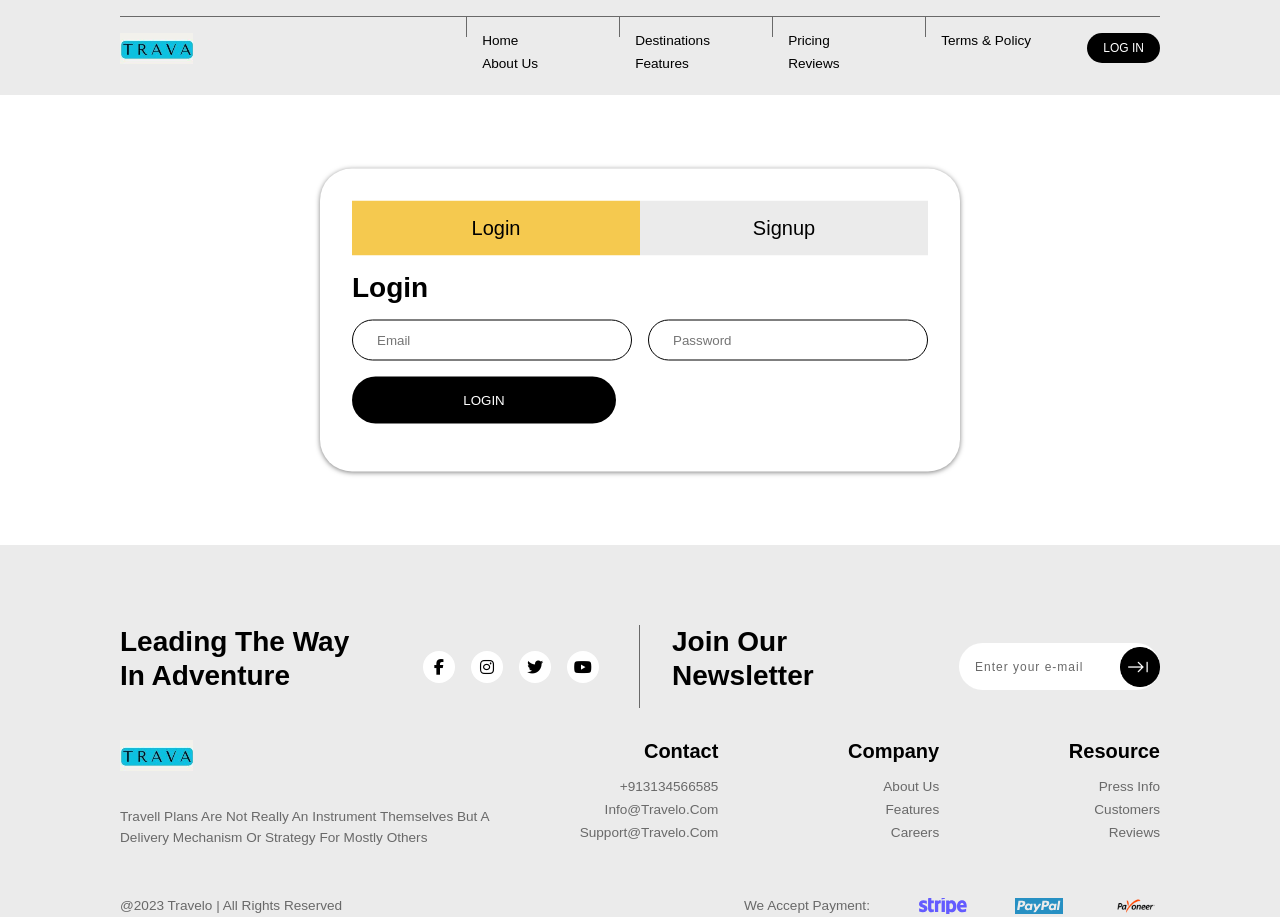
<file: signup.html>
<!DOCTYPE html>
<html>
  <head>
    <meta charset="UTF-8" />
    <meta name="viewport" content="width=device-width, initial-scale=1.0" />
    <link rel="stylesheet" href="./main.css" />
    <link
      rel="stylesheet"
      href="https://cdnjs.cloudflare.com/ajax/libs/font-awesome/6.4.0/css/all.min.css"
      integrity="sha512-iecdLmaskl7CVkqkXNQ/ZH/XLlvWZOJyj7Yy7tcenmpD1ypASozpmT/E0iPtmFIB46ZmdtAc9eNBvH0H/ZpiBw=="
      crossorigin="anonymous"
      referrerpolicy="no-referrer"
    />
    <title>Login/Signup Form</title>
    <style>
      main {
        min-height: 50vh;
        position: relative;
      }
      .login {
        padding: 2rem;
        width: min(40rem, 100%);
        box-shadow: 0 1px 5px 0 rgba(0, 0, 0, 0.5);
        position: absolute;
        top: 50%;
        left: 50%;
        transform: translate(-50%, -50%);
        border-radius: 2rem;
      }
      
      input[type="email"] {
  text-transform: none !important;
  font-variant: normal !important;
}

      .tab {
        overflow: hidden;
        margin-bottom: 1rem;
        display: flex;
        align-items: center;
        justify-content: space-between;
      }

      .tab button {
        width: 50%;
        padding: 1rem 0;
        border: none;
        background-color: var(--background);
        font-size: 1.25rem;
      }

      .tab button.active {
        background-color: #f5c94f;
      }

      .tabcontent {
        display: none;
      }

      #signupForm,
      #loginForm {
        display: none;
      }

      #successMessage,
      #signupSuccessMessage {
        position: fixed;
        bottom: 20px;
        right: 20px;
        padding: 10px 20px;
        background-color: #4caf50;
        color: white;
        border-radius: 5px;
        display: none;
      }
      #loginForm form,
      #signupForm form {
        display: grid;
        grid-template-columns: 1fr 1fr;
        gap: 1rem;
      }
      input {
        padding: 0.75rem 1.5rem;
        border-radius: 50px;
        border: none;
        border: 1px solid black;
      }
      input:focus {
        border-color: #f5c94f;
      }
    </style>
  </head>
  <body>
    <header>
      <nav>
        <div class="container">
          <div class="nav">
            <img src="./images/Travelo Logo.jpg" alt="Travelo Logo" />
            <ul>
              <li>
                <a href="/" class="link">Home</a>
                <a href="./templates/about.html" class="link">About Us</a>
              </li>
              <li>
                <a href="/templates/destinations.html" class="link"
                  >Destinations</a
                >
                <a href="./templates/services.html" class="link">Features</a>
              </li>
              <li>
                <a href="/templates/prices.html" class="link">Pricing</a>
                <a href="/templates/reviews.html" class="link">Reviews</a>
              </li>
              <li>
                <a href="./templates/terms.html" class="link">Terms & Policy</a>
              </li>
            </ul>
            <div class="cta">
              <a href="/" class="primary-btn small">Log In</a>
            </div>
          </div>
        </div>
      </nav>
    </header>
    <main>
      <div class="container login">
        <div class="tab">
          <button
            id="loginTab"
            class="tablinks active"
            onclick="openTab(event, 'loginForm')"
          >
            Login
          </button>
          <button
            id="signupTab"
            class="tablinks"
            onclick="openTab(event, 'signupForm')"
          >
            Signup
          </button>
        </div>
        <div>
          <div id="loginForm" class="tabcontent">
            <h3>Login</h3>
            <form onsubmit="login(event)">
              <input
                type="email"
                id="loginEmail"
                placeholder="Email"
                required
              />
              <input
                type="password"
                id="loginPassword"
                placeholder="Password"
                required
              />
              <button type="submit" class="primary-btn">Login</button>
            </form>
          </div>

          <div id="signupForm" class="tabcontent">
            <h3>Signup</h3>
            <form onsubmit="signup(event)">
              <input type="text" id="signupName" placeholder="Name" required />
              <input
                type="email"
                id="signupEmail"
                placeholder="Email"
                required
              />
              <input
                type="password"
                id="signupPassword"
                placeholder="Password"
                required
              />
              <input
                type="password"
                id="signupConfirmPassword"
                placeholder="Confirm Password"
                required
              />
              <button type="submit" class="primary-btn">Signup</button>
            </form>
          </div>
        </div>
      </div>
      <div id="successMessage">Success! You have logged in.</div>
      <div id="signupSuccessMessage">
        Success! Your account has been created.
      </div>
    </main>

    <footer>
      <div class="container">
        <div>
          <div class="socials">
            <h3>Leading the way in adventure</h3>
            <div>
              <a href="https://www.facebook.com/" target="_blank">
                <i class="fa-brands fa-facebook-f" style="color: #000000"></i>
              </a>

              <a href="https://www.instagram.com/" target="_blank">
                <i class="fa-brands fa-instagram" style="color: #000000"></i>
              </a>
              <a href="https://www.twitter.com/" target="_blank">
                <i class="fa-brands fa-twitter" style="color: #000000"></i>
              </a>
              <a href="https://www.youtube.com/" target="_blank">
                <i class="fa-brands fa-youtube" style="color: #000000"></i>
              </a>
            </div>
          </div>
          <div class="newsletter">
            <h3>Join Our Newsletter</h3>
            <input type="email" placeholder="Enter your e-mail" />
            <img src="./images/icons/cta-btn.png" alt="Submit Icon" />
          </div>
        </div>
        <hr />
        <div>
          <div>
            <img src="./images/Travelo Logo.jpg" alt="Travelo Logo" />
            <p>
              Travell plans are not really an instrument themselves but a
              delivery mechanism or strategy for mostly others
            </p>
          </div>
          <div>
            <h4>Contact</h4>
            <a href="/">+913134566585</a>
            <a href="">info@travelo.com</a>
            <a href="">support@travelo.com</a>
          </div>
          <div>
            <h4>Company</h4>
            <a href="/">About Us</a>
            <a href="">Features</a>
            <a href="">Careers</a>
          </div>
          <div>
            <h4>Resource</h4>
            <a href="/">Press Info</a>
            <a href="">Customers</a>
            <a href="">Reviews</a>
          </div>
        </div>
        <hr />
        <div>
          <p>@2023 travelo | All Rights Reserved</p>
          <div>
            <p>We Accept Payment:</p>
            <img src="./images/icons/logos_stripe.svg" alt="Stripe Logo" />
            <img src="./images/icons/Paypal.svg" alt="Paypal Logo" />
            <img src="./images/icons/Payonner 1.svg" alt="Payoneer Logo" />
          </div>
        </div>
      </div>
    </footer>
    <script src="./main.js"></script>
    <script>
      // Check if the email already exists in local storage
      let loggedIn = JSON.parse(localStorage.getItem("loggedIn"));

      if (!loggedIn) {
        localStorage.setItem("loggedIn", false);
      }
      function isEmailExists(email) {
        const users = JSON.parse(localStorage.getItem("users"));
        if (users) {
          return users.some((user) => user.email === email);
        }
        return false;
      }

      // Save user data to local storage
      function saveUserData(name, email, password) {
        const users = JSON.parse(localStorage.getItem("users")) || [];
        users.push({ name, email, password });
        localStorage.setItem("users", JSON.stringify(users));
      }

      // Login event handler
      function login(event) {
        event.preventDefault();
        const email = document.getElementById("loginEmail").value;
        const password = document.getElementById("loginPassword").value;

        const users = JSON.parse(localStorage.getItem("users"));
        if (users) {
          const user = users.find(
            (user) => user.email === email && user.password === password
          );
          if (user) {
            showLoginSuccessMessage();
            localStorage.setItem("loggedIn", true);
            if (!user.cart) {
              user.cart = [];
            }
            localStorage.setItem("user-login", JSON.stringify(user));
            resetLoginForm();
            window.location.href = "/";
          } else {
            alert("Invalid email or password.");
          }
        } else {
          alert("Invalid email or password.");
        }
      }

      // Signup event handler
      function signup(event) {
        event.preventDefault();
        const name = document.getElementById("signupName").value;
        const email = document.getElementById("signupEmail").value;
        const password = document.getElementById("signupPassword").value;
        const confirmPassword = document.getElementById(
          "signupConfirmPassword"
        ).value;

        if (password.length < 8) {
          alert("Password must be at least 8 characters long.");
          return;
        }

        if (password !== confirmPassword) {
          alert("Passwords do not match.");
          return;
        }

        if (isEmailExists(email)) {
          alert("Email already exists. Please login instead.");
          return;
        }

        saveUserData(name, email, password);
        showSignupSuccessMessage();
        resetSignupForm();
      }

      // Show success message popup for login
      function showLoginSuccessMessage() {
        const successMessage = document.getElementById("successMessage");
        successMessage.style.display = "block";
        setTimeout(() => {
          successMessage.style.display = "none";
        }, 2000);
      }

      // Show success message popup for signup
      function showSignupSuccessMessage() {
        const signupSuccessMessage = document.getElementById(
          "signupSuccessMessage"
        );
        signupSuccessMessage.style.display = "block";
        setTimeout(() => {
          signupSuccessMessage.style.display = "none";
        }, 2000);
      }

      // Reset login form
      function resetLoginForm() {
        document.getElementById("loginEmail").value = "";
        document.getElementById("loginPassword").value = "";
      }

      // Reset signup form
      function resetSignupForm() {
        document.getElementById("signupName").value = "";
        document.getElementById("signupEmail").value = "";
        document.getElementById("signupPassword").value = "";
        document.getElementById("signupConfirmPassword").value = "";
      }

      // Switch between login and signup tabs
      function openTab(event, tabName) {
        const tablinks = document.getElementsByClassName("tablinks");
        for (let i = 0; i < tablinks.length; i++) {
          tablinks[i].classList.remove("active");
        }
        event.currentTarget.classList.add("active");

        const tabcontent = document.getElementsByClassName("tabcontent");
        for (let i = 0; i < tabcontent.length; i++) {
          tabcontent[i].style.display = "none";
        }
        document.getElementById(tabName).style.display = "block";
      }

      // Set the default active tab
      document.getElementById("loginTab").click();
    </script>
  </body>
</html>
</file>
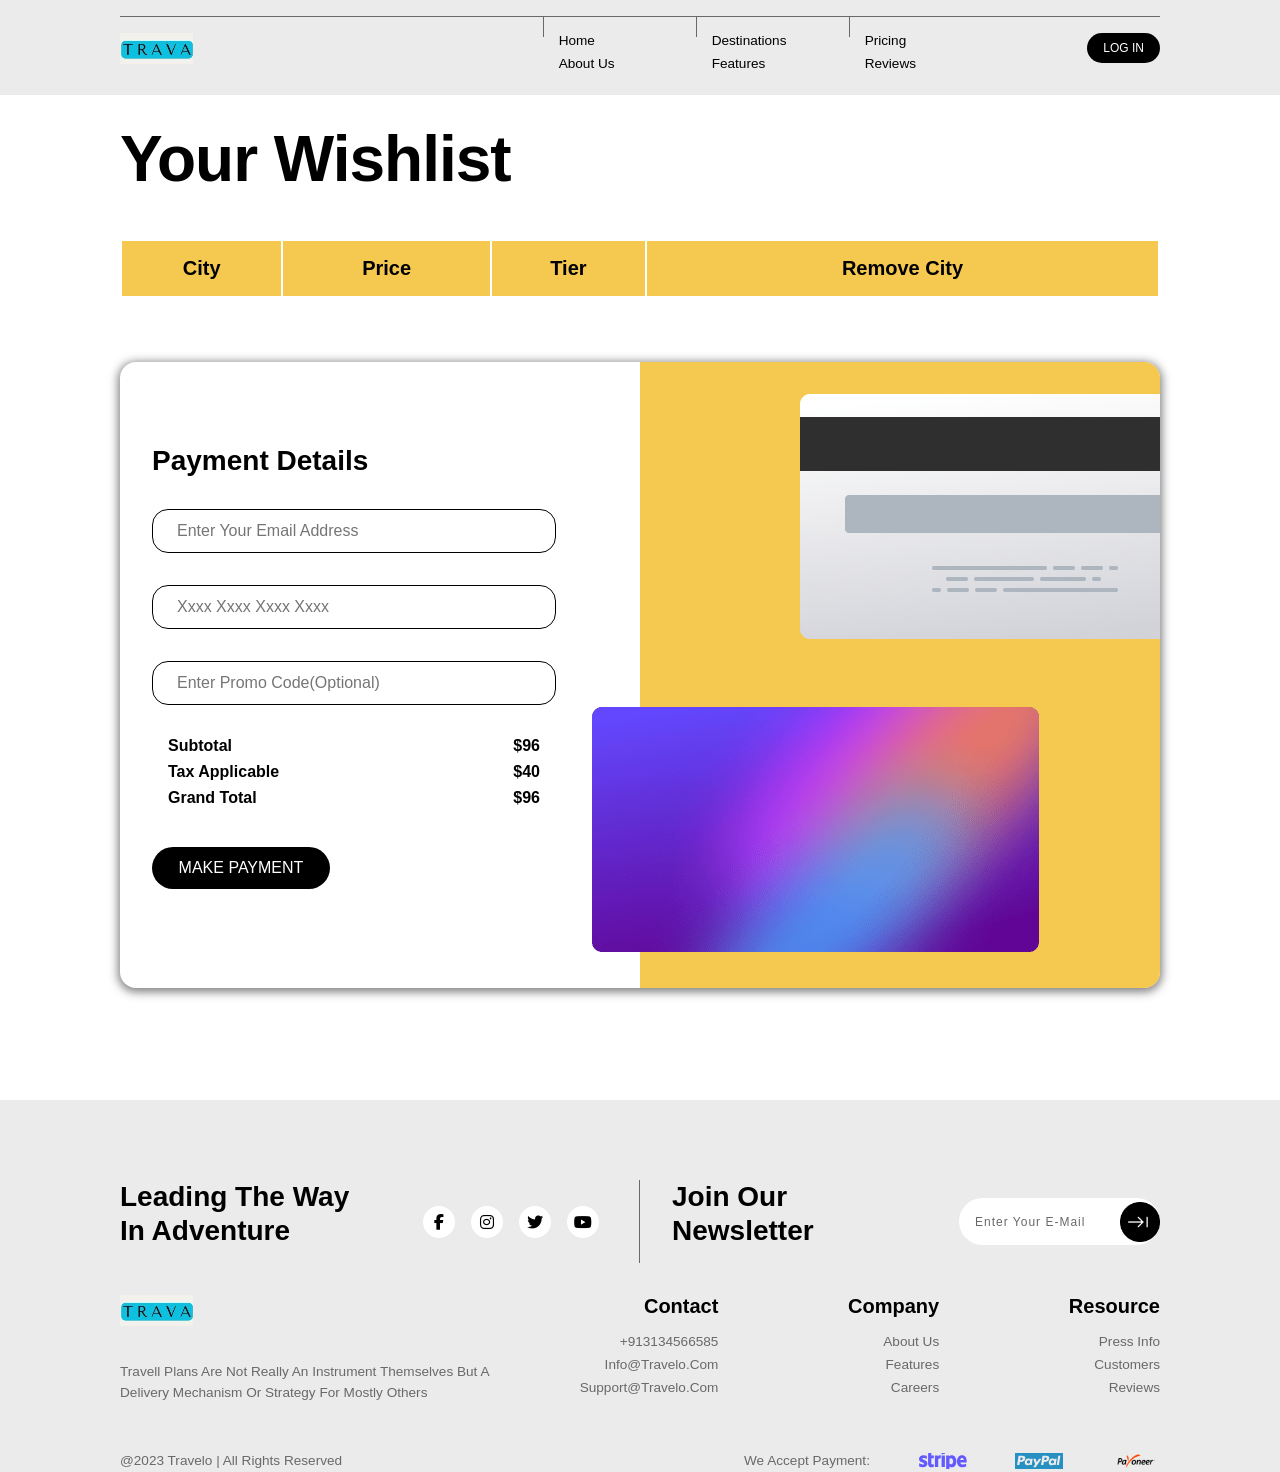
<file: templates/checkout.html>
<!DOCTYPE html>
<html lang="en">
  <head>
    <meta charset="UTF-8" />
    <meta name="viewport" content="width=device-width, initial-scale=1.0" />
    <link rel="stylesheet" href="../main.css" />
    <link
      rel="stylesheet"
      href="https://cdnjs.cloudflare.com/ajax/libs/font-awesome/6.4.0/css/all.min.css"
      integrity="sha512-iecdLmaskl7CVkqkXNQ/ZH/XLlvWZOJyj7Yy7tcenmpD1ypASozpmT/E0iPtmFIB46ZmdtAc9eNBvH0H/ZpiBw=="
      crossorigin="anonymous"
      referrerpolicy="no-referrer"
    />
    <title>Checkout</title>
    <style>
      .checkout-items-container {
        padding: 2rem 0 4rem 0;
      }
      .checkout-items-container table {
        width: min(65rem, 100%);
        margin: auto;
      }
      .checkout-items-container table thead {
        width: 100%;
        text-align: center;
        background-color: #f5c94f;
      }
      .checkout-items-container table thead th {
        padding: 1rem 0;
        font-size: 1.25rem;
      }
      .checkout-items-container table tbody {
        width: 100%;
        text-align: center;
      }
      .checkout-items-container table tbody td {
        padding: 1rem 0;
        background-color: var(--highlight-dark);
        font-size: 1rem;
        transition: all 0.2s ease-out;
      }
      .checkout-items-container table tbody tr:hover td {
        background-color: #e8e8e8;
      }
      .checkout-items-container table tbody td select {
        border: 1px solid #6a96e2;
        padding: 0.5rem;
        color: #6a96e2;
        cursor: pointer;
        /* border-radius: 50px; */
      }
      .checkout-items-container table tbody td select:checked {
        border-color: #6a96e2;
      }
      .checkout-items-container table tbody td select > option {
        padding: 0.5rem 1rem;
      }
      .checkout-items-container table tbody td button {
        border: none;
        background-color: transparent;
        border: 1px solid #e6707c;
        border-radius: 50px;
        padding: 0.5rem 1rem;
        font-size: 0.75rem;
        color: #e6707c;
      }

      .checkout-container {
        width: 100%;
        display: flex;
        align-items: center;
        justify-content: space-between;
        box-shadow: 0 2px 10px 2px rgba(0, 0, 0, 0.5);
        border-radius: 1rem;
        overflow: hidden !important;
        margin-bottom: 4rem;
      }
      .checkout-container > * {
        width: 45%;
      }
      #checkout-form {
        padding: 2rem;
        display: grid;
        grid-template-columns: 1fr 1fr;
        gap: 1rem;
        grid-template-areas:
          "h3 h3"
          "input-email input-email"
          "input-card input-card"
          "input-promo input-promo"
          "payment payment"
          "btn btn";
      }
      #checkout-form h3 {
        grid-area: h3;
      }
      #checkout-form input {
        grid-column: span 2;
        padding: 0.75rem 1.5rem;
        border-radius: 1rem;
        border: none;
        border: 1px solid black;
        font-size: 1rem;
        margin-bottom: 1rem;
      }
      #checkout-form input:last-child {
        border: none;
        grid-column: span 1;
        border-radius: 50px;
        margin-bottom: 1rem;
      }
      #checkout-form > div {
        grid-area: payment;
        margin-bottom: 1rem;
      }
      #checkout-form > div > div {
        display: flex;
        align-items: center;
        justify-content: space-between;
        margin-bottom: 0.5rem;
        padding: 0 1rem;
      }

      .checkout-container > div:nth-child(2) {
        background-color: #f5c94f;
        position: relative;
        width: 50%;
      }
      .checkout-container > div:nth-child(2) > img {
        position: relative;
        padding: 2rem 0;
      }
      .checkout-container > div:nth-child(2) > img:nth-child(1) {
        left: 10rem;
      }
      .checkout-container > div:nth-child(2) > img:nth-child(2) {
        right: 3rem;
        margin: 0;
      }
      @media screen and (max-width: 768px) {
        /* #checkout-container {
          flex-direction: column;
        } */
        .checkout-container > div:nth-child(2) {
          background-color: #f5c94f;
          position: relative;
          width: 30%;
        }
        .checkout-container > div:nth-child(2) > img:nth-child(2) {
          right: 2rem;
          margin: 0;
        }
      }
    </style>
  </head>
  <body>
    <header>
      <nav>
        <div class="container">
          <div class="nav">
            <img src="../images/Travelo Logo.jpg" alt="Travelo Logo" />
            <ul>
              <li>
                <a href="../index.html" class="link">Home</a>
                <a href="./about.html" class="link">About Us</a>
              </li>
              <li>
                <a href="./destinations.html" class="link">Destinations</a>
                <a href="./services.html" class="link">Features</a>
              </li>
              <li>
                <a href="./prices.html" class="link">Pricing</a>
                <a href="./reviews.html" class="link">Reviews</a>
              </li>
            </ul>
            <div class="cta first">
              <a class="primary-btn small">Log In</a>
            </div>
            <i
              class="fa-solid fa-bars"
              style="color: #000000"
              id="nav-icon"
              onclick="toggleSidebar()"
            ></i>
            <div id="sidebar" class="sidebar">
              <ul>
                <li>
                  <a href="../index.html" class="link">Home</a>
                  <a href="./about.html" class="link">About Us</a>
                </li>
                <li>
                  <a href="./destinations.html" class="link">Destinations</a>
                  <a href="./services.html" class="link">Features</a>
                </li>
                <li>
                  <a href="./prices.html" class="link">Pricing</a>
                  <a href="./reviews.html" class="link">Reviews</a>
                </li>
                <li>
                  <a href="./terms.html" class="link"
                    >Terms & Policy</a
                  >
                </li>
              </ul>
              <div class="cta second">
                <a class="primary-btn small">Log In</a>
              </div>
            </div>
          </div>
        </div>
      </nav>
    </header>
    <main class="fade-in">
      <div class="container">
        <div class="checkout-items-container">
          <h2>Your Wishlist</h2>
          <table id="checkout-wishlist">
            <thead>
              <th>City</th>
              <th>Price</th>
              <th>Tier</th>
              <th>Remove City</th>
            </thead>
            <tbody></tbody>
          </table>
        </div>
        <div class="checkout-container">
          <form id="checkout-form" action="payment.html" method="get">
            <h3>Payment Details</h3>
            <input
              type="email"
              id="email"
              placeholder="Enter your Email Address"
            />
            <input
              type="text"
              placeholder="xxxx xxxx xxxx xxxx"
              id="credit-card"
            />
            <input
              type="text"
              id="promo-code"
              placeholder="Enter Promo Code(optional)"
            />
            <div>
              <div>
                <h4>Subtotal</h4>
                <strong id="sub-total">$96</strong>
              </div>
              <div>
                <h4>Tax Applicable</h4>
                <strong>$40</strong>
              </div>
              <div>
                <h4>Grand Total</h4>
                <strong id="grand-total">$96</strong>
              </div>
            </div>
            <input type="submit" value="Make Payment" class="primary-btn" />
          </form>
          <div>
            <img
              src="../images/bg-card-back.png"
              alt="Payment Card Back image"
            />
            <img
              src="../images/bg-card-front.png"
              alt="Payment Card Front IMage"
            />
          </div>
        </div>
      </div>
    </main>
    <div class="wishlist" id="wishlist" style="display: none">
      <i class="fa-solid fa-cart-shopping"></i>
    </div>
    <div id="wishlist-container" class="wishlist-container">
      <div class="wishlist-content" id="wishlist-content"></div>
      <div>
        <p style="margin-bottom: 1rem">
          Total Estimated Price : <strong id="total-amount">0</strong>
        </p>
        <button id="buy" class="primary-btn">Checkout Now</button>
      </div>
    </div>
    <footer>
      <div class="container">
        <div>
          <div class="socials">
            <h3>Leading the way in adventure</h3>
            <div>
              <a href="https://www.facebook.com/" target="_blank">
                <i class="fa-brands fa-facebook-f" style="color: #000000"></i>
              </a>

              <a href="https://www.instagram.com/" target="_blank">
                <i class="fa-brands fa-instagram" style="color: #000000"></i>
              </a>
              <a href="https://www.twitter.com/" target="_blank">
                <i class="fa-brands fa-twitter" style="color: #000000"></i>
              </a>
              <a href="https://www.youtube.com/" target="_blank">
                <i class="fa-brands fa-youtube" style="color: #000000"></i>
              </a>
            </div>
          </div>
          <div class="newsletter">
            <h3>Join Our Newsletter</h3>
            <input type="email" placeholder="Enter your e-mail" />
            <img
              src="../images/icons/cta-btn.png"
              alt="Submit Icon"
              onclick="showPopup()"
            />
            <div id="popup" class="popup"></div>
          </div>
        </div>
        <hr />
        <div>
          <div>
            <img src="../images/Travelo Logo.jpg" alt="Travelo Logo" />
            <p>
              Travell plans are not really an instrument themselves but a
              delivery mechanism or strategy for mostly others
            </p>
          </div>
          <div>
            <h4>Contact</h4>
            <a href="/">+913134566585</a>
            <a href="">info@travelo.com</a>
            <a href="">support@travelo.com</a>
          </div>
          <div>
            <h4>Company</h4>
            <a href="/">About Us</a>
            <a href="">Features</a>
            <a href="">Careers</a>
          </div>
          <div>
            <h4>Resource</h4>
            <a href="/">Press Info</a>
            <a href="">Customers</a>
            <a href="">Reviews</a>
          </div>
        </div>
        <hr />
        <div>
          <p>@2023 travelo | All Rights Reserved</p>
          <div>
            <p>We Accept Payment:</p>
            <img src="../images/icons/logos_stripe.svg" alt="Stripe Logo" />
            <img src="../images/icons/Paypal.svg" alt="Paypal Logo" />
            <img src="../images/icons/Payonner 1.svg" alt="Payoneer Logo" />
          </div>
        </div>
      </div>
    </footer>
  </body>
  <script src="../main.js"></script>
  <script>
    let subTotal = document.getElementById("sub-total");
    let grandTotal = document.getElementById("grand-total");
    // let userLogin = JSON.parse(localStorage.getItem("user-login"));
    let checkoutCart = userLogin.cart;
    let checkoutCartContainer = document.getElementById("checkout-wishlist");
    let tbody = document.querySelector("tbody");
    // console.log(checkoutCart);
    displayCheckoutCart();
    displaySubTotal();
    function displayCheckoutCart() {
      tbody.innerText = "";
      checkoutCart.map((item, i) => {
        // console.log(item);
        let tr = document.createElement("tr");

        let city = document.createElement("td");
        city.innerText = item.name;

        let updatedPrice = item.updatedPrice;
        let price = document.createElement("td");
        let plan;
        if (updatedPrice) {
          if (updatedPrice / 3 == item.price) {
            plan = "Elite";
          } else if (updatedPrice / 2 == item.price) {
            plan = "Premium";
          } else if (updatedPrice == item.price) {
            plan = "Basic";
          }
          price.innerText = `$${updatedPrice}`;
        } else {
          plan = "Basic";
          price.innerText = `$${item.price}`;
        }
        console.log(price);

        let tierTD = document.createElement("td");
        let tier = document.createElement("select");
        let options = ["Basic", "Premium", "Elite"];
        for (let i = 0; i < options.length; i++) {
          let optionElement = document.createElement("option");
          optionElement.text = options[i];
          optionElement.value = options[i];
          tier.appendChild(optionElement);
        }
        for (let value of options) {
          if (plan == value) {
            tier.value = value;
          }
        }
        tier.addEventListener("change", () => {
          let v = tier.value;
          let updatedPrice;
          if (v == "Basic") {
            updatedPrice = item.price;
          } else if (v == "Elite") {
            updatedPrice = 3 * item.price;
          } else if (v == "Premium") {
            updatedPrice = 2 * item.price;
          }
          checkoutCart[i].updatedPrice = updatedPrice;
          price.innerText = `$${updatedPrice}`;
          userLogin.cart = checkoutCart;
          localStorage.setItem("user-login", JSON.stringify(userLogin));
          updateUsers();

          // localStorage.setItem("checkout", JSON.stringify(checkoutCart));
          displaySubTotal();
        });
        tierTD.append(tier);

        // let days = document.createElement("td");
        // let daysInp = document.createElement("input");
        // daysInp.setAttribute("type", "number");
        // if (!item.days) {
        //   daysInp.value = 1;
        // } else {
        //   daysInp.value = item.days;
        // }
        // daysInp.addEventListener("change", () => {
        //   let newValue = daysInp.value;
        //   item.days = newValue;
        // });
        // days.appendChild(daysInp);

        let td = document.createElement("td");
        let remove = document.createElement("button");
        remove.innerText = "Remove";
        remove.addEventListener("click", () => {
          checkoutCart.splice(i, 1);
          userLogin.cart = checkoutCart;
          localStorage.setItem("user-login", JSON.stringify(userLogin));
          updateUsers();
          displayCheckoutCart();
          displaySubTotal();
        });
        td.append(remove);

        tr.append(city, price, tierTD, td);
        tbody.append(tr);
      });
    }

    function displaySubTotal() {
      let sum = 0;
      subTotal.innerText = "";
      grandTotal.innerText = "";
      checkoutCart.forEach((item) => {
        if (item.updatedPrice) {
          sum += item.updatedPrice;
        } else {
          sum += item.price;
        }
      });
      if (sum == 0) {
        subTotal.innerText = `$${0}`;
        grandTotal.innerText = `$${0}`;
      } else {
        subTotal.innerText = `$${sum}`;
        grandTotal.innerText = `$${sum + 40}`;
      }
    }
  </script>
</html>
</file>
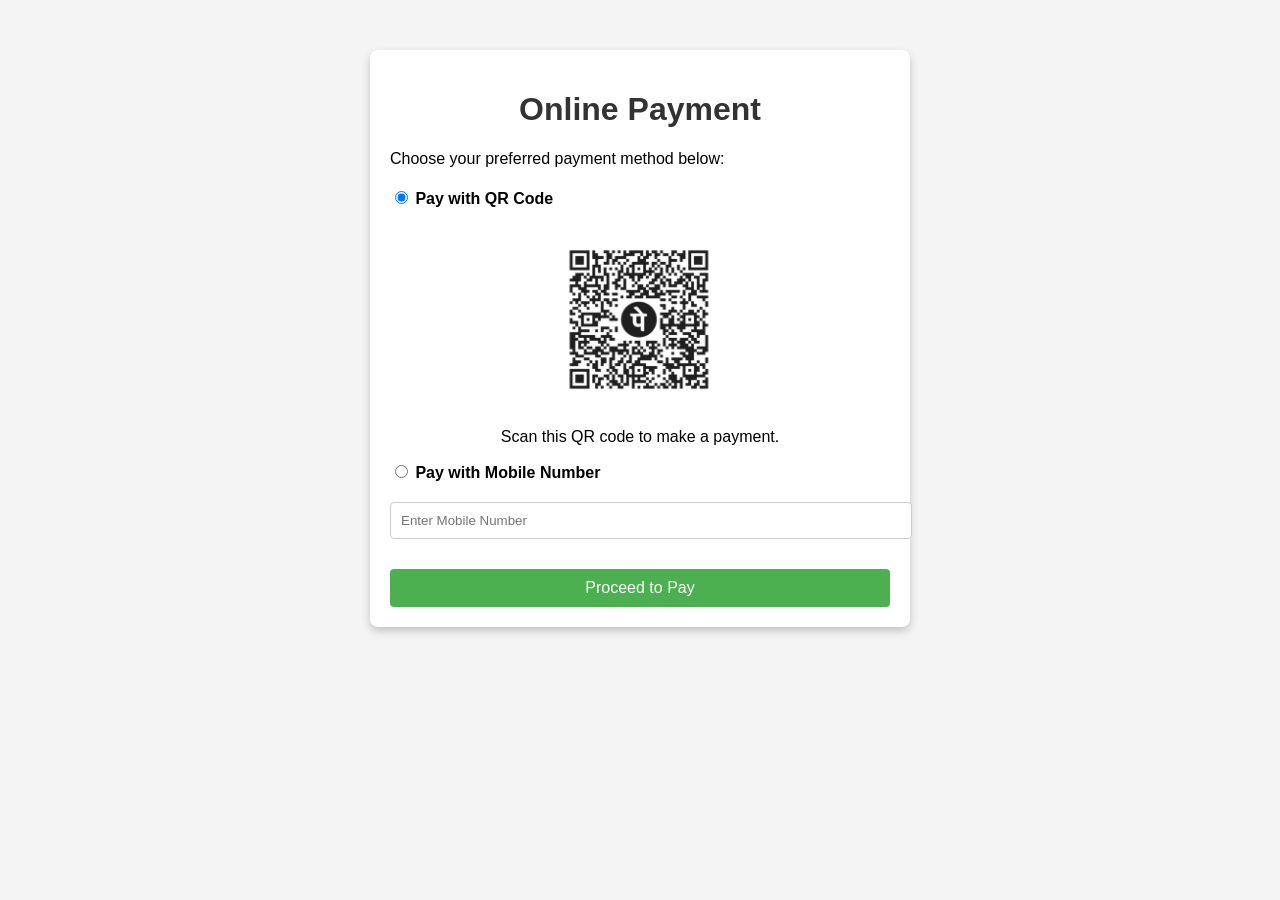
<file: templates/payment.html>
<!DOCTYPE html>
<html lang="en">
<head>
  <meta charset="UTF-8">
  <meta name="viewport" content="width=device-width, initial-scale=1.0">
  <title>Online Payment</title>
  <link rel="stylesheet" href="../styles/home/payment.css">
  <script>
    function processPayment() {
      const paymentOption = document.querySelector('input[name="payment-method"]:checked').value;

      if (paymentOption === "qr") {
        alert("Please scan the QR code and complete the payment");
        
        setTimeout(() => {
          const paymentConfirmed = confirm("Payment was detected via QR. Press OK");
          if (paymentConfirmed) {
            alert("Payment completed successfully, redirecting to thank you page...");
            window.location.href = "thankyou.html";
          } else {
            alert("Please complete the payment before proceeding.");
          }
        }, 17000); 
      } else if (paymentOption === "mobile") {
        const mobileNumber = document.getElementById("mobile-number").value.trim();
        if (!mobileNumber) {
          alert("Please enter your mobile number.");
          return;
        }
        const mobilePaymentConfirmed = confirm(`Payment initiated using mobile number: ${mobileNumber}. Have you completed the payment?`);
        if (!mobilePaymentConfirmed) {
          alert("Please complete the mobile number payment before proceeding.");
          return;
        }
        alert("Payment completed successfully!");
        window.location.href = "thankyou.html";
      }
    }
  </script>
</head>
<body>
  <div class="container">
    <h1>Online Payment</h1>
    <p>Choose your preferred payment method below:</p>
    <div class="payment-options">
      <label>
        <input type="radio" name="payment-method" value="qr" checked>
        Pay with QR Code
      </label>
      <div class="qr-container">
        <img src="../images/QR.jpg" alt="QR Code" class="qr-code">
        <p>Scan this QR code to make a payment.</p>
      </div>
      <label>
        <input type="radio" name="payment-method" value="mobile">
        Pay with Mobile Number
      </label>
      <div class="mobile-payment">
        <input type="tel" id="mobile-number" placeholder="Enter Mobile Number">
      </div>
    </div>
    <button onclick="processPayment()">Proceed to Pay</button>
  </div>
</body>
</html>
</file>
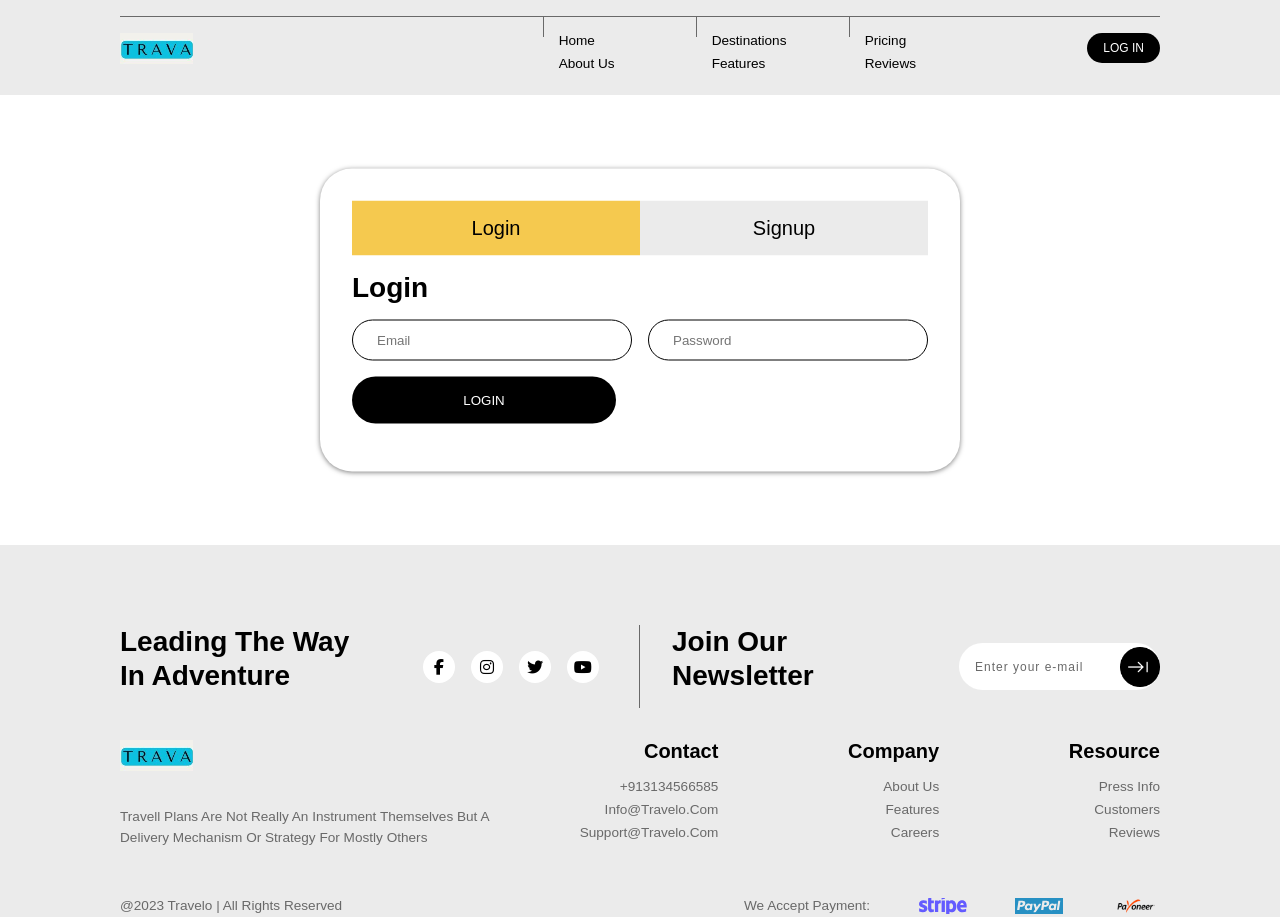
<file: templates/signup.html>
<!DOCTYPE html>
<html>
  <head>
    <meta charset="UTF-8" />
    <meta name="viewport" content="width=device-width, initial-scale=1.0" />
    <link rel="stylesheet" href="../main.css" />
    <link
      rel="stylesheet"
      href="https://cdnjs.cloudflare.com/ajax/libs/font-awesome/6.4.0/css/all.min.css"
      integrity="sha512-iecdLmaskl7CVkqkXNQ/ZH/XLlvWZOJyj7Yy7tcenmpD1ypASozpmT/E0iPtmFIB46ZmdtAc9eNBvH0H/ZpiBw=="
      crossorigin="anonymous"
      referrerpolicy="no-referrer"
    />
    <title>Login/Signup Form</title>
    <style>
      main {
        min-height: 50vh;
        position: relative;
      }

            input[type="email"] {
  text-transform: none !important;
  font-variant: normal !important;
}
      .login {
        padding: 2rem;
        width: min(40rem, 100%);
        box-shadow: 0 1px 5px 0 rgba(0, 0, 0, 0.5);
        position: absolute;
        top: 50%;
        left: 50%;
        transform: translate(-50%, -50%);
        border-radius: 2rem;
      }

      .tab {
        overflow: hidden;
        margin-bottom: 1rem;
        display: flex;
        align-items: center;
        justify-content: space-between;
      }

      .tab button {
        width: 50%;
        padding: 1rem 0;
        border: none;
        background-color: var(--background);
        font-size: 1.25rem;
      }

      .tab button.active {
        background-color: #f5c94f;
      }

      .tabcontent {
        display: none;
      }

      #signupForm,
      #loginForm {
        display: none;
      }

      #successMessage,
      #signupSuccessMessage {
        position: fixed;
        bottom: 20px;
        right: 20px;
        padding: 10px 20px;
        background-color: #4caf50;
        color: white;
        border-radius: 5px;
        display: none;
      }
      #loginForm form,
      #signupForm form {
        display: grid;
        grid-template-columns: 1fr 1fr;
        gap: 1rem;
      }
      input {
        padding: 0.75rem 1.5rem;
        border-radius: 50px;
        border: none;
        border: 1px solid black;
      }
      input:focus {
        border-color: #f5c94f;
      }
    </style>
  </head>
  <body>
    <header>
      <nav>
        <div class="container">
          <div class="nav">
            <img src="../images/Travelo Logo.jpg" alt="Travelo Logo" />
            <ul>
              <li>
                <a href="../index.html" class="link">Home</a>
                <a href="./about.html" class="link">About Us</a>
              </li>
              <li>
                <a href="./destinations.html" class="link">Destinations</a>
                <a href="./services.html" class="link">Features</a>
              </li>
              <li>
                <a href="./prices.html" class="link">Pricing</a>
                <a href="./reviews.html" class="link">Reviews</a>
              </li>
            </ul>
            <div class="cta first">
              <a class="primary-btn small">Log In</a>
            </div>
            <i
              class="fa-solid fa-bars"
              style="color: #000000"
              id="nav-icon"
              onclick="toggleSidebar()"
            ></i>
            <div id="sidebar" class="sidebar">
              <ul>
                <li>
                  <a href="../index.html" class="link">Home</a>
                  <a href="./about.html" class="link">About Us</a>
                </li>
                <li>
                  <a href="./destinations.html" class="link">Destinations</a>
                  <a href="./services.html" class="link">Features</a>
                </li>
                <li>
                  <a href="./prices.html" class="link">Pricing</a>
                  <a href="./reviews.html" class="link">Reviews</a>
                </li>
                <li>
                  <a href="./terms.html" class="link"
                    >Terms & Policy</a
                  >
                </li>
              </ul>
              <div class="cta second">
                <a class="primary-btn small">Log In</a>
              </div>
            </div>
          </div>
        </div>
      </nav>
    </header>
    <main>
      <div class="container login">
        <div class="tab">
          <button
            id="loginTab"
            class="tablinks active"
            onclick="openTab(event, 'loginForm')"
          >
            Login
          </button>
          <button
            id="signupTab"
            class="tablinks"
            onclick="openTab(event, 'signupForm')"
          >
            Signup
          </button>
        </div>
        <div>
          <div id="loginForm" class="tabcontent">
            <h3>Login</h3>
            <form onsubmit="login(event)">
              <input
                type="email"
                id="loginEmail"
                placeholder="Email"
                required
              />
              <input
                type="password"
                id="loginPassword"
                placeholder="Password"
                required
              />
              <button type="submit" class="primary-btn">Login</button>
            </form>
          </div>

          <div id="signupForm" class="tabcontent">
            <h3>Signup</h3>
            <form onsubmit="signup(event)">
              <input type="text" id="signupName" placeholder="Name" required />
              <input
                type="email"
                id="signupEmail"
                placeholder="Email"
                required
              />
              <input
                type="password"
                id="signupPassword"
                placeholder="Password"
                required
              />
              <input
                type="password"
                id="signupConfirmPassword"
                placeholder="Confirm Password"
                required
              />
              <button type="submit" class="primary-btn">Signup</button>
            </form>
          </div>
        </div>
      </div>
      <div id="successMessage">Success! You have logged in.</div>
      <div id="signupSuccessMessage">
        Success! Your account has been created.
      </div>
    </main>

    <footer>
      <div class="container">
        <div>
          <div class="socials">
            <h3>Leading the way in adventure</h3>
            <div>
              <a href="https://www.facebook.com/" target="_blank">
                <i class="fa-brands fa-facebook-f" style="color: #000000"></i>
              </a>

              <a href="https://www.instagram.com/" target="_blank">
                <i class="fa-brands fa-instagram" style="color: #000000"></i>
              </a>
              <a href="https://www.twitter.com/" target="_blank">
                <i class="fa-brands fa-twitter" style="color: #000000"></i>
              </a>
              <a href="https://www.youtube.com/" target="_blank">
                <i class="fa-brands fa-youtube" style="color: #000000"></i>
              </a>
            </div>
          </div>
          <div class="newsletter">
            <h3>Join Our Newsletter</h3>
            <input type="email" placeholder="Enter your e-mail" />
            <img src="../images/icons/cta-btn.png" alt="Submit Icon" />
          </div>
        </div>
        <hr />
        <div>
          <div>
            <img src="../images/Travelo Logo.jpg" alt="Travelo Logo" />
            <p>
              Travell plans are not really an instrument themselves but a
              delivery mechanism or strategy for mostly others
            </p>
          </div>
          <div>
            <h4>Contact</h4>
            <a href="/">+913134566585</a>
            <a href="">info@travelo.com</a>
            <a href="">support@travelo.com</a>
          </div>
          <div>
            <h4>Company</h4>
            <a href="/">About Us</a>
            <a href="">Features</a>
            <a href="">Careers</a>
          </div>
          <div>
            <h4>Resource</h4>
            <a href="/">Press Info</a>
            <a href="">Customers</a>
            <a href="">Reviews</a>
          </div>
        </div>
        <hr />
        <div>
          <p>@2023 travelo | All Rights Reserved</p>
          <div>
            <p>We Accept Payment:</p>
            <img src="../images/icons/logos_stripe.svg" alt="Stripe Logo" />
            <img src="../images/icons/Paypal.svg" alt="Paypal Logo" />
            <img src="../images/icons/Payonner 1.svg" alt="Payoneer Logo" />
          </div>
        </div>
      </div>
    </footer>
    <script src="../main.js"></script>
    <script>
      // Check if the email already exists in local storage
      let loggedIn = JSON.parse(localStorage.getItem("loggedIn"));

      if (!loggedIn) {
        localStorage.setItem("loggedIn", false);
      }
      function isEmailExists(email) {
        const users = JSON.parse(localStorage.getItem("users"));
        if (users) {
          return users.some((user) => user.email === email);
        }
        return false;
      }

      // Save user data to local storage
      function saveUserData(name, email, password) {
        const users = JSON.parse(localStorage.getItem("users")) || [];
        users.push({ name, email, password });
        localStorage.setItem("users", JSON.stringify(users));
      }

      // Login event handler
      function login(event) {
        event.preventDefault();
        const email = document.getElementById("loginEmail").value;
        const password = document.getElementById("loginPassword").value;

        const users = JSON.parse(localStorage.getItem("users"));
        if (users) {
          const user = users.find(
            (user) => user.email === email && user.password === password
          );
          if (user) {
            showLoginSuccessMessage();
            localStorage.setItem("loggedIn", true);
            if (!user.cart) {
              user.cart = [];
            }
            localStorage.setItem("user-login", JSON.stringify(user));
            resetLoginForm();
            window.location.href = "/";
          } else {
            alert("Invalid email or password.");
          }
        } else {
          alert("Invalid email or password.");
        }
      }

      // Signup event handler
      function signup(event) {
        event.preventDefault();
        const name = document.getElementById("signupName").value;
        const email = document.getElementById("signupEmail").value;
        const password = document.getElementById("signupPassword").value;
        const confirmPassword = document.getElementById(
          "signupConfirmPassword"
        ).value;

        if (password.length < 8) {
          alert("Password must be at least 8 characters long.");
          return;
        }

        if (password !== confirmPassword) {
          alert("Passwords do not match.");
          return;
        }

        if (isEmailExists(email)) {
          alert("Email already exists. Please login instead.");
          return;
        }

        saveUserData(name, email, password);
        showSignupSuccessMessage();
        resetSignupForm();
      }

      // Show success message popup for login
      function showLoginSuccessMessage() {
        const successMessage = document.getElementById("successMessage");
        successMessage.style.display = "block";
        setTimeout(() => {
          successMessage.style.display = "none";
        }, 2000);
      }

      // Show success message popup for signup
      function showSignupSuccessMessage() {
        const signupSuccessMessage = document.getElementById(
          "signupSuccessMessage"
        );
        signupSuccessMessage.style.display = "block";
        setTimeout(() => {
          signupSuccessMessage.style.display = "none";
        }, 2000);
      }

      // Reset login form
      function resetLoginForm() {
        document.getElementById("loginEmail").value = "";
        document.getElementById("loginPassword").value = "";
      }

      // Reset signup form
      function resetSignupForm() {
        document.getElementById("signupName").value = "";
        document.getElementById("signupEmail").value = "";
        document.getElementById("signupPassword").value = "";
        document.getElementById("signupConfirmPassword").value = "";
      }

      // Switch between login and signup tabs
      function openTab(event, tabName) {
        const tablinks = document.getElementsByClassName("tablinks");
        for (let i = 0; i < tablinks.length; i++) {
          tablinks[i].classList.remove("active");
        }
        event.currentTarget.classList.add("active");

        const tabcontent = document.getElementsByClassName("tabcontent");
        for (let i = 0; i < tabcontent.length; i++) {
          tabcontent[i].style.display = "none";
        }
        document.getElementById(tabName).style.display = "block";
      }

      // Set the default active tab
      document.getElementById("loginTab").click();
    </script>
  </body>
</html>
</file>
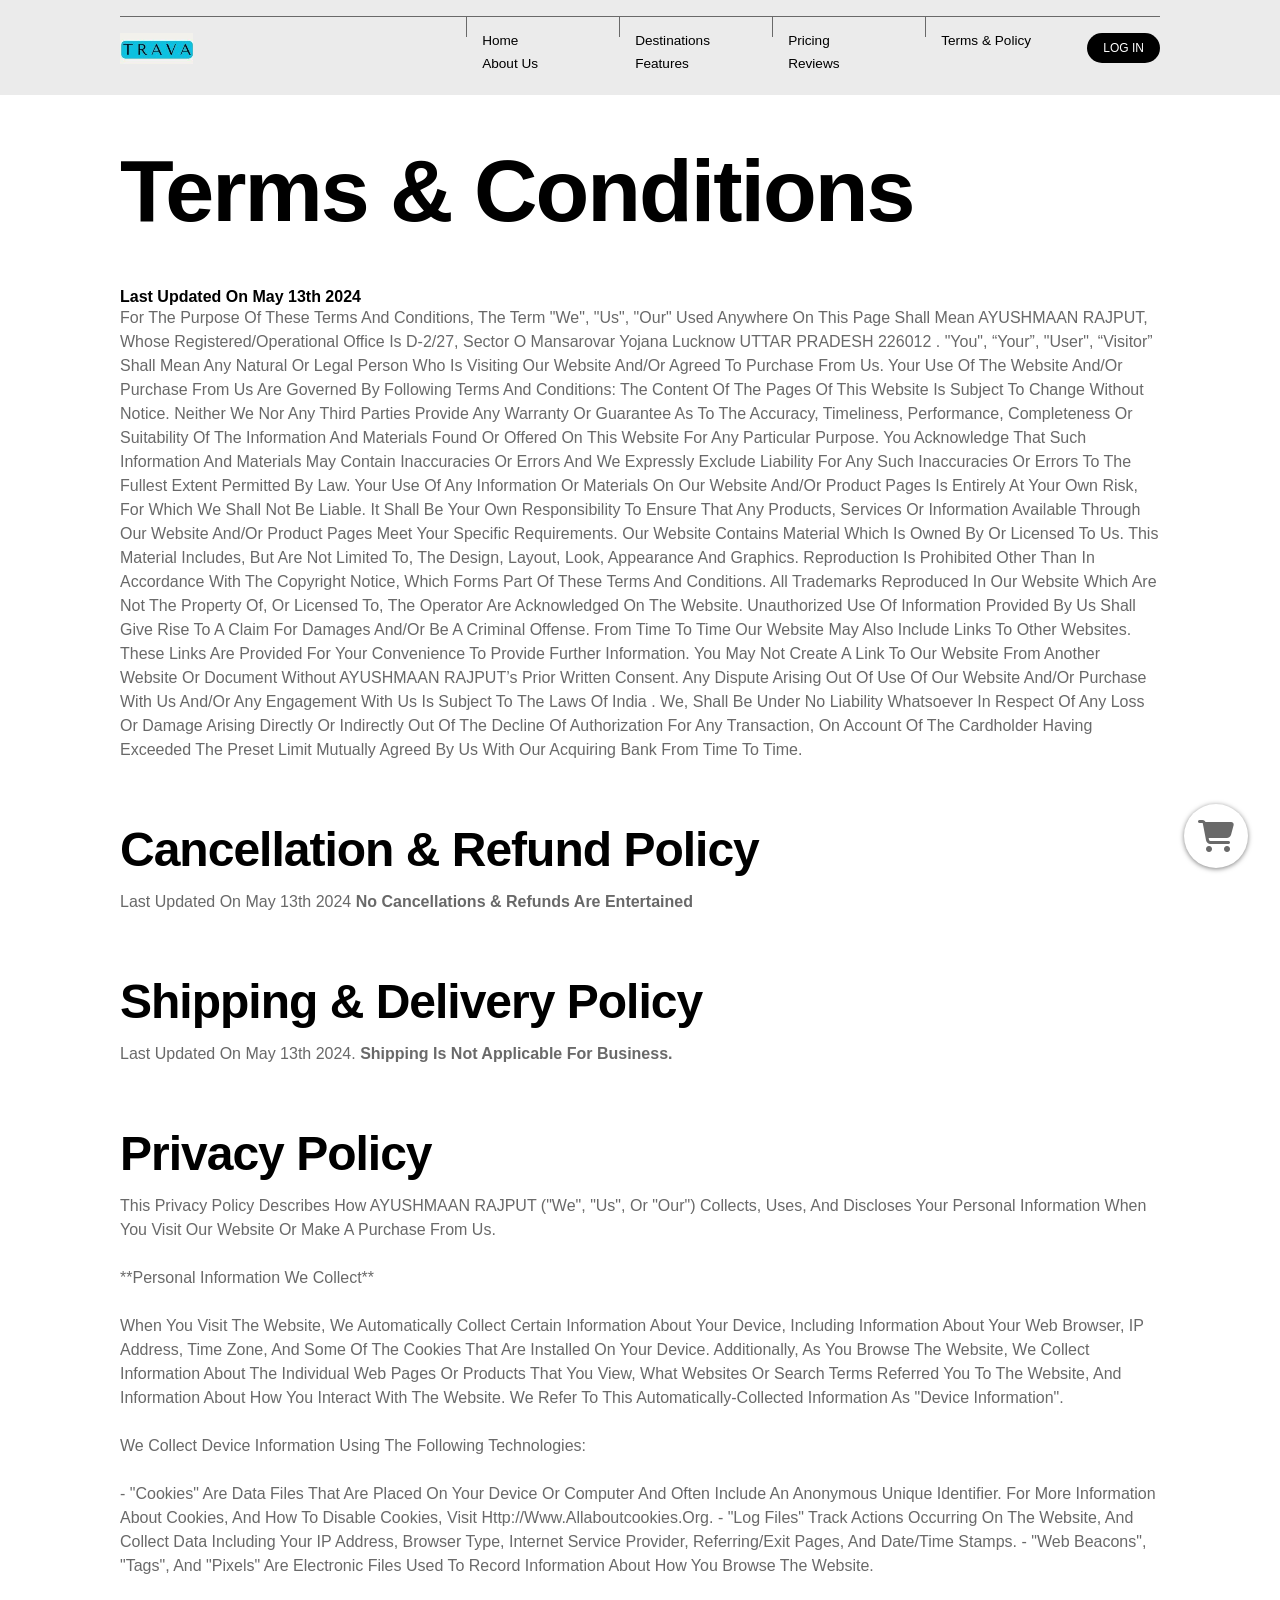
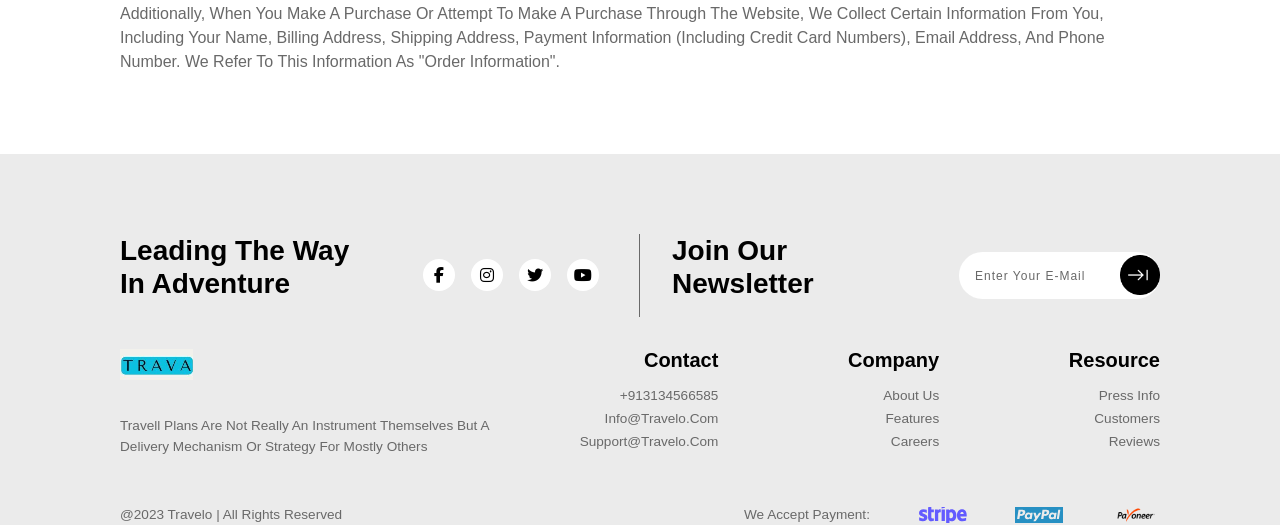
<file: templates/terms.html>
<!DOCTYPE html>
<html>
<head>
  <meta charset="UTF-8" />
  <meta name="viewport" content="width=device-width, initial-scale=1.0" />
  <link rel="stylesheet" href="../main.css" />
  <link rel="stylesheet" href="https://cdnjs.cloudflare.com/ajax/libs/font-awesome/6.4.0/css/all.min.css" integrity="sha512-iecdLmaskl7CVkqkXNQ/ZH/XLlvWZOJyj7Yy7tcenmpD1ypASozpmT/E0iPtmFIB46ZmdtAc9eNBvH0H/ZpiBw==" crossorigin="anonymous" referrerpolicy="no-referrer" />
  <title>Terms & Conditions | Your Travel Agency</title>
  <style>
    /* CSS styles */
    p {
      font-size: 1rem;
    }
    main h2 {
      margin-bottom: 1rem;
      font-size: 3rem;
    }
    .service {
      display: flex;
      align-items: center;
      margin-bottom: 3rem;
      box-shadow: 0 1px 5px 0 rgba(0, 0, 0, 0.5);
      padding: 1rem;
      border-radius: 5rem 1rem 1rem 5rem;
      transition: all 0.1s ease-in;
      cursor: pointer;
    }
    .service:hover {
      box-shadow: 0 4px 10px 0 rgba(0, 0, 0, 0.5);
    }
    .service img {
      width: 15rem;
      height: 15rem;
      border-radius: 4rem 1rem 1rem 4rem;
      margin-right: 1rem;
    }
    .service-details {
      flex: 1;
    }
    @media screen and (max-width: 1050px) {
      main h2 {
        font-size: 2rem;
      }
      .service img {
        width: 10rem;
        height: 10rem;
        border-radius: 4rem 1rem 1rem 4rem;
        margin-right: 1rem;
      }
    }
    @media screen and (max-width: 635px) {
      main h2 {
        font-size: 2rem;
        margin-bottom: 0.5rem;
      }
      .service {
        border-radius: 1rem;
        flex-direction: column;
      }
      .service img {
        width: 100%;
        border-radius: 1rem;
        margin-bottom: 1rem;
        margin-right: auto !important;
      }
      .service-details {
        text-align: center;
      }
      p {
        margin-left: auto;
        /* max-width: 20rem; */
      }
    }
  </style>
</head>
<body>
  <header>
    <nav>
      <div class="container">
        <div class="nav">
          <img src="../images/Travelo Logo.jpg" alt="Travelo Logo" />
          <ul>
            <li>
              <a href="../index.html" class="link">Home</a>
              <a href="./about.html" class="link">About Us</a>
            </li>
            <li>
              <a href="./destinations.html" class="link">Destinations</a>
              <a href="#" class="link">Features</a>
            </li>
            <li>
              <a href="./prices.html" class="link">Pricing</a>
              <a href="./reviews.html" class="link">Reviews</a>
            </li>
            <li>
              <a href="#" class="link">Terms & Policy</a>
            </li>
          </ul>
          <div class="cta first">
            <a class="primary-btn small">Log In</a>
          </div>
          <i class="fa-solid fa-bars" style="color: #000000" id="nav-icon" onclick="toggleSidebar()"></i>
          <div id="sidebar" class="sidebar">
            <ul>
              <li>
                <a href="../index.html" class="link">Home</a>
                <a href="./about.html" class="link">About Us</a>
              </li>
              <li>
                <a href="./destinations.html" class="link">Destinations</a>
                <a href="#" class="link">Features</a>
              </li>
              <li>
                <a href="./prices.html" class="link">Pricing</a>
                <a href="./reviews.html" class="link">Reviews</a>
              </li>
            </ul>
            <div class="cta second">
              <a class="primary-btn small">Log In</a>
            </div>
          </div>
        </div>
      </div>
    </nav>
  </header>
  <main class="fade-in">
    <div class="container">
      <h1>Terms & Conditions</h1>
      <strong>Last updated on May 13th 2024</strong>
      <p style="margin-bottom: 2rem;">
        For the purpose of these Terms and Conditions, The term "we", "us", "our" used anywhere on this page shall mean AYUSHMAAN RAJPUT, whose registered/operational office is D-2/27, Sector O Mansarovar Yojana Lucknow UTTAR PRADESH 226012 . "you", “your”, "user", “visitor” shall mean any natural or legal person who is visiting our website and/or agreed to purchase from us. Your use of the website and/or purchase from us are governed by following Terms and Conditions: The content of the pages of this website is subject to change without notice. Neither we nor any third parties provide any warranty or guarantee as to the accuracy, timeliness, performance, completeness or suitability of the information and materials found or offered on this website for any particular purpose. You acknowledge that such information and materials may contain inaccuracies or errors and we expressly exclude liability for any such inaccuracies or errors to the fullest extent permitted by law. Your use of any information or materials on our website and/or product pages is entirely at your own risk, for which we shall not be liable. It shall be your own responsibility to ensure that any products, services or information available through our website and/or product pages meet your specific requirements. Our website contains material which is owned by or licensed to us. This material includes, but are not limited to, the design, layout, look, appearance and graphics. Reproduction is prohibited other than in accordance with the copyright notice, which forms part of these terms and conditions. All trademarks reproduced in our website which are not the property of, or licensed to, the operator are acknowledged on the website. Unauthorized use of information provided by us shall give rise to a claim for damages and/or be a criminal offense. From time to time our website may also include links to other websites. These links are provided for your convenience to provide further information. You may not create a link to our website from another website or document without AYUSHMAAN RAJPUT’s prior written consent. Any dispute arising out of use of our website and/or purchase with us and/or any engagement with us is subject to the laws of India . We, shall be under no liability whatsoever in respect of any loss or damage arising directly or indirectly out of the decline of authorization for any Transaction, on Account of the Cardholder having exceeded the preset limit mutually agreed by us with our acquiring bank from time to time.
      </p>
      <hr />
      <h2>Cancellation & Refund Policy</h2>
      <p style="margin-bottom: 2rem;">
        Last updated on May 13th 2024
        <strong>No cancellations & Refunds are entertained</strong>
      </p>
      <hr />
      <h2>Shipping & Delivery Policy</h2>
      <p style="margin-bottom: 2rem;">
        Last updated on May 13th 2024.
        <strong>Shipping is not applicable for business.</strong>
      </p>
      <hr />
      <h2>Privacy Policy</h2>
      <p style="margin-bottom: 2rem;">
        This Privacy Policy describes how AYUSHMAAN RAJPUT ("we", "us", or "our") collects, uses, and discloses your personal information when you visit our website or make a purchase from us.
        <br><br>
        **Personal Information We Collect**
        <br><br>
        When you visit the website, we automatically collect certain information about your device, including information about your web browser, IP address, time zone, and some of the cookies that are installed on your device. Additionally, as you browse the website, we collect information about the individual web pages or products that you view, what websites or search terms referred you to the website, and information about how you interact with the website. We refer to this automatically-collected information as "Device Information".
        <br><br>
        We collect Device Information using the following technologies:
        <br><br>
        - "Cookies" are data files that are placed on your device or computer and often include an anonymous unique identifier. For more information about cookies, and how to disable cookies, visit http://www.allaboutcookies.org.
        - "Log files" track actions occurring on the website, and collect data including your IP address, browser type, Internet service provider, referring/exit pages, and date/time stamps.
        - "Web beacons", "tags", and "pixels" are electronic files used to record information about how you browse the website.
        <br><br>
        Additionally, when you make a purchase or attempt to make a purchase through the website, we collect certain information from you, including your name, billing address, shipping address, payment information (including credit card numbers), email address, and phone number. We refer to this information as "Order Information".
      </p>
    </div>
  </main>
  <div class="wishlist" id="wishlist">
    <i class="fa-solid fa-cart-shopping"></i>
  </div>
  <div id="wishlist-container" class="wishlist-container">
    <div class="wishlist-content" id="wishlist-content"></div>
    <div>
      <p style="margin-bottom: 1rem" id="estimated">
        Total Estimated Price : <strong id="total-amount">0</strong>
      </p>
      <button id="buy" class="primary-btn">Checkout Now</button>
    </div>
  </div>
  <footer>
    <div class="container">
      <div>
        <div class="socials">
          <h3>Leading the way in adventure</h3>
          <div>
            <a href="https://www.facebook.com/" target="_blank">
              <i class="fa-brands fa-facebook-f" style="color: #000000"></i>
            </a>
            <a href="https://www.instagram.com/" target="_blank">
              <i class="fa-brands fa-instagram" style="color: #000000"></i>
            </a>
            <a href="https://www.twitter.com/" target="_blank">
              <i class="fa-brands fa-twitter" style="color: #000000"></i>
            </a>
            <a href="https://www.youtube.com/" target="_blank">
              <i class="fa-brands fa-youtube" style="color: #000000"></i>
            </a>
          </div>
        </div>
        <div class="newsletter">
          <h3>Join Our Newsletter</h3>
          <input type="email" placeholder="Enter your e-mail" />
          <img src="../images/icons/cta-btn.png" alt="Submit Icon" onclick="showPopup()" />
          <div id="popup" class="popup"></div>
        </div>
      </div>
      <hr />
      <div>
        <div>
          <img src="../images/Travelo Logo.jpg" alt="Travelo Logo" />
          <p>
            Travell plans are not really an instrument themselves but a delivery mechanism or strategy for mostly others
          </p>
        </div>
        <div>
          <h4>Contact</h4>
          <a href="/">+913134566585</a>
          <a href="">info@travelo.com</a>
          <a href="">support@travelo.com</a>
        </div>
        <div>
          <h4>Company</h4>
          <a href="/">About Us</a>
          <a href="">Features</a>
          <a href="">Careers</a>
        </div>
        <div>
          <h4>Resource</h4>
          <a href="/">Press Info</a>
          <a href="">Customers</a>
          <a href="">Reviews</a>
        </div>
      </div>
      <hr />
      <div>
        <p>@2023 travelo | All Rights Reserved</p>
        <div>
          <p>We Accept Payment:</p>
          <img src="../images/icons/logos_stripe.svg" alt="Stripe Logo" />
          <img src="../images/icons/Paypal.svg" alt="Paypal Logo" />
          <img src="../images/icons/Payonner 1.svg" alt="Payoneer Logo" />
        </div>
      </div>
    </div>
  </footer>
</body>
<script src="../main.js"></script>
<!-- </script> -->
</html>
</file>
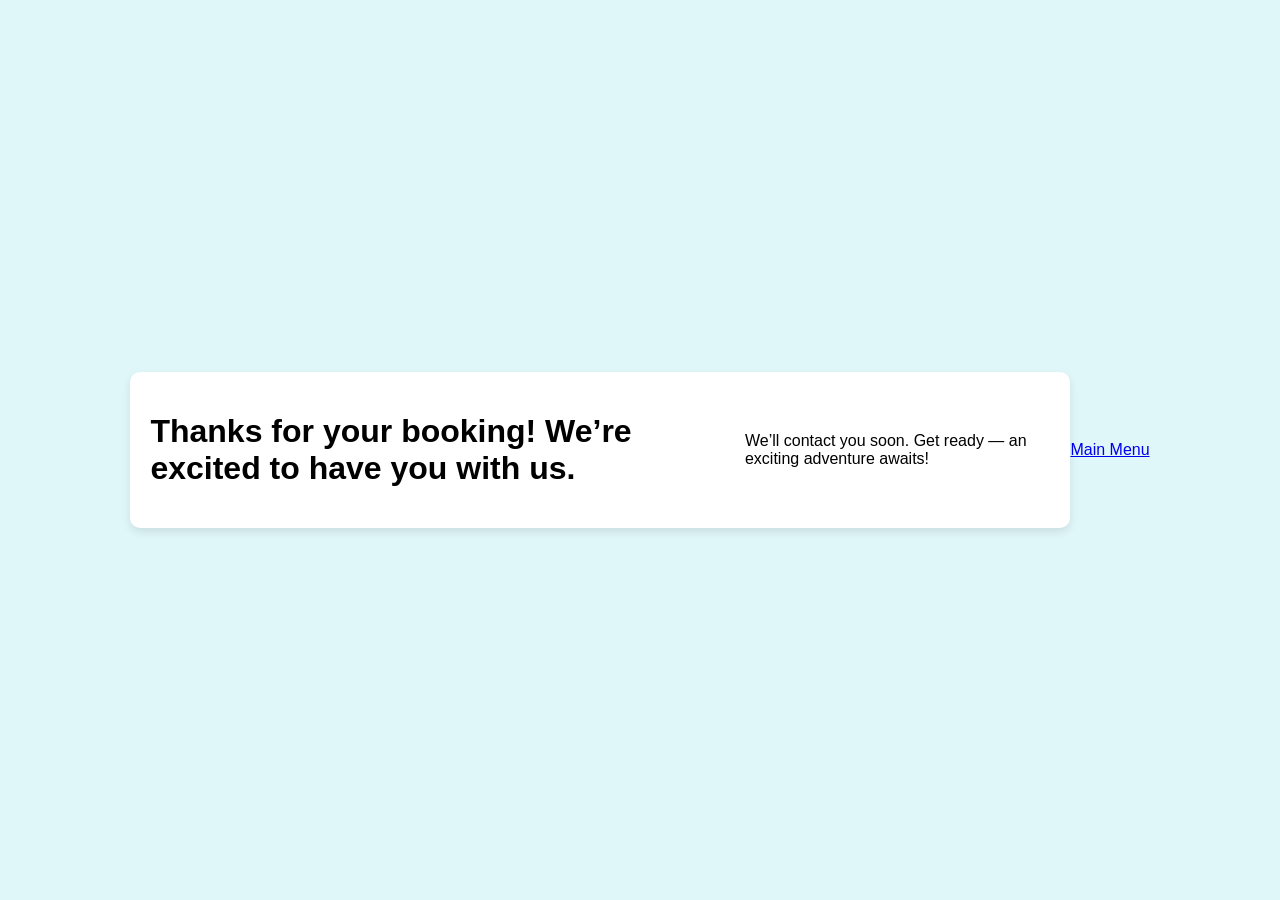
<file: templates/thankyou.html>
<!DOCTYPE html>
<html lang="en">
<head>
  <meta charset="UTF-8">
  <meta name="viewport" content="width=device-width, initial-scale=1.0">
  <title>Thank You</title>
  <link rel="stylesheet" href="../styles/home/Appstyle.css">
</head>
<body>
  <div class="container">
    <h1>Thanks for your booking! We’re excited to have you with us.</h1>
    <p>We’ll contact you soon. Get ready — an exciting adventure awaits!</p>
  </div>
  <a href="../index.html" id="bt">
    <i class="fa-solid fa-check"></i>
    <span>Main Menu</span>
</a>
  
</body>
</html>
</file>
<file: main.css>
@import url("https://fonts.googleapis.com/css2?family=DM+Sans:ital,wght@0,400;0,500;0,700;1,400;1,500;1,700&display=swap");

* {
  font-family: 'Nunito', sans-serif;
  margin: 0; padding: 0;
  box-sizing: border-box;
  text-transform: capitalize;
  outline: none; border: none;
  text-decoration: none;
  transition: all .2s linear;
 }

:root {
  /* Colors */
  --headings: #000000;
  --background: #ebebeb;
  --paragraph: #696969;
  --highlight-light: #f6f6f6;
  --highlight-dark: #f2f2f2;
  --waves-color: #d58170;

  /* fontsizes */
  --h1: 5.5rem;
  --h2: 4rem;
  --h3: 1.75rem;
  --h4: 1.25rem;
}
/* 
icon1:#EB6A4F;
icon2:#3D3E83;
icon3:#3FBE81;https://media.licdn.com/dms/image/C4D0BAQE4VnEuA-t82g/company-logo_200_200/0/1644429446411?e=2147483647&v=beta&t=zcC7HzcexS-Gt_PRpkl-6XZdQig0qxzwyiavd6DmABU
icon4:#7229E4;
icon5:##609EEB;
icon6:#C367B8;https://theme.zdassets.com/theme_assets/613805/20ca47df8103cd19bbad5a9ccc012eb7397d1813.png
*/

*,
*::before,
*::after {
  margin: 0;
  padding: 0;
  box-sizing: border-box;
  /* border:1px solid red; */
}
box-shadow html {
  font-size: 16px;
  scroll-behavior: smooth;
}

body {
  font-family: "DM Sans", sans-serif;
}

a,
button {
  cursor: pointer;
}
img {
  object-fit: cover;
}
a {
  text-decoration: none;
  transition: color 0.2s ease-out;
}
a:hover {
  color: #c5a13d;
}


/* ===== HERO IMAGE SLIDER ===== */

.home{
    position:relative;
    width:100%;
    height:100vh;
    overflow:hidden;
    display:flex;
    justify-content:center;
    align-items:center;
}

.slider{
    position:absolute;
    width:100%;
    height:100%;
    top:0;
    left:0;
}

.slide{
    position:absolute;
    width:100%;
    height:100%;
    object-fit:cover;
    opacity:0;
    transition:opacity 1.2s ease-in-out;
}

.slide.active{
    opacity:1;
}

.overlay{
    position:absolute;
    inset:0;
    background:linear-gradient(rgba(0,0,0,.25), rgba(0,0,0,.20));
    z-index:1;
}

.home .content{
    position:relative;
    z-index:2;
    text-align:center;
    color:#fff;
    max-width:700px;
    padding:20px;
}

.home .content h3{
    font-size:4rem;
    color:#fff;
    text-transform:uppercase;
    margin-bottom:20px;
    text-shadow:0 10px 30px rgba(0,0,0,.45);
}

.home .content p{
    color:#fff !important;
    font-size:1.35rem;
    margin-bottom:35px;
}

.btn{
    display:inline-block;
    padding:16px 45px;
    background:#00c8ff;
    color:#fff;
    border-radius:50px;
    font-weight:700;
    transition:.3s;
        box-shadow:0 10px 25px rgba(0,200,255,.35);

}

.btn:hover{
    background:#0099cc;
    color:#111;
    transform:translateY(-5px);
}

.controls{
    position:absolute;
    bottom:35px;
    left:50%;
    transform:translateX(-50%);
    display:flex;
    gap:12px;
    z-index:3;
}

.dot{
    width:14px;
    height:14px;
    border-radius:50%;
    background:#fff;
    cursor:pointer;
    transition:.3s;
}

.dot.active{
    background:#00d9ff;
    transform:scale(1.3);
}

@media(max-width:768px){

.home .content h3{
font-size:2.4rem;
}

.home .content p{
font-size:1rem;
}

.btn{
padding:14px 28px;
}

}


h1 {
  font-size: var(--h1);
  font-weight: bolder;
  letter-spacing: -2px;
  margin: 3rem auto;
  line-height: 1.1;
}
h2 {
  font-size: var(--h2);
  font-weight: bolder;
  letter-spacing: -1px;
  margin-bottom: 3rem;
  line-height: 1;
}
h3 {
  font-size: var(--h3);
  margin-bottom: 1rem;
  color: var(--headings);
}
h1,
h2,
h3,
h4 {
  text-wrap: balance;
}
p {
  font-size: 0.9rem;
  color: var(--paragraph);
  line-height: 1.5;
}
.primary-btn {
  background-color: var(--headings);
  color: #fff;
  text-transform: uppercase;
  border: none;
  border-radius: 50px;
  padding: 1rem 2rem;
  margin-right: 1rem;
  transition: all 0.2s ease-out;
  cursor: pointer;
}
.small {
  padding: 0.5rem 1rem !important;
  font-size: 0.75rem;
  margin: 0;
}
.primary-btn:hover {
  background-color: #f5c94f;
  box-shadow: 0 1px 5px 0 rgba(0, 0, 0, 0.4);
  color: #000;
}
header nav {
  width: 100%;
  background-color: var(--background);
  padding-top: 1rem;
}
.container {
  width: min(100%, 65rem);
  margin: auto;
}
main .container {
  padding-bottom: 3rem;
}
.container > .nav {
  padding: 1rem 0;
  display: flex;
  align-items: flex-start;
  justify-content: space-between;
  border-top: 1px solid var(--paragraph);
}
header nav ul {
  display: flex;
  margin-left: 15rem;
}
header nav ul li {
  display: flex;
  flex-direction: column;
  margin-left: 1.75rem;
  width: 125px;
  position: relative;
}
header nav ul li::before {
  content: "";
  width: 1px;
  height: 20px;
  position: absolute;
  top: -1rem;
  left: -1rem;
  background-color: var(--paragraph);
}
header nav ul li a {
  font-size: 0.85rem;
  margin-bottom: 0.5rem;
  text-decoration: none;
  color: var(--headings);
}
header nav .cta {
  display: flex;
  align-items: center;
  justify-content: space-between;
}
/* header nav .cta .cta__btn {
  border: none;
  background-color: transparent;
  letter-spacing: -0.5px;
} */
header nav .cta img {
  width: 3rem;
  object-fit: cover;
  margin-left: 0.5rem;
  margin-right: auto;
}
#nav-icon {
  display: none;
}
.sidebar {
  display: none;
}

/* Footer Styles */
footer {
  padding: 5rem 0 0 0;
  background-color: var(--background);
}
footer .container > div:first-of-type {
  display: flex;
  align-items: center;
  justify-content: space-between;
}
footer .container .socials,
footer .container .newsletter {
  width: 50%;
  display: flex;
  align-items: center;
  justify-content: space-between;
}
footer .container .socials {
  border-right: 1px solid var(--paragraph);
  padding-right: 2rem;
}
footer .container .newsletter {
  padding-left: 2rem;
  position: relative;
}
footer .container h3 {
  font-size: var(--h3);
  line-height: 1.2;
  padding-bottom: 0;
  max-width: 50%;
}
footer .container .socials div {
  display: flex;
  align-items: center;
  justify-content: space-between;
}
footer .container .socials div > a {
  background-color: white;
  padding: 0.5rem;
  width: 2rem;
  height: 2rem;
  border-radius: 50%;
  margin: 0 0.5rem;
  display: flex;
  align-items: center;
  justify-content: center;
}
footer .container .newsletter input {
  padding: 1rem;
  border-radius: 50px;
  border: none;
}

footer .container .newsletter input::placeholder {
  color: var(--paragraph);
  font-size: 0.75rem;
  letter-spacing: 1px;
}
footer .container .newsletter img {
  height: 2.5rem;
  position: absolute;
  right: 0;
}
hr {
  background-color: var(--paragraph);
  margin-bottom: 2rem;
}

footer .container > div:nth-of-type(2) {
  display: grid;
  grid-template-columns: 2fr 1fr 1fr 1fr;
  gap: 2rem;
  margin-bottom: 1rem;
}

footer .container > div:nth-of-type(2) a {
  text-decoration: none;
  font-size: 0.85rem;
  color: var(--paragraph);
  margin-bottom: 0.5rem;
}
footer p {
  color: var(--paragraph);
  font-size: 0.85rem;
  line-height: 1.5;
}
footer h4 {
  font-size: var(--h4);
  margin-bottom: 1rem;
}
footer .container > div:nth-of-type(2) > div {
  display: flex;
  flex-direction: column;
  align-items: flex-end;
  justify-content: space-between;
}
footer .container > div:nth-of-type(2) img {
  align-self: flex-start;
}
footer .container > div:nth-of-type(3),
footer .container > div:nth-of-type(3) > div {
  display: flex;
  align-items: center;
  justify-content: space-between;
}
footer .container > div:nth-of-type(3) > div {
  width: 40%;
}
footer .container > div:nth-of-type(3) > div img {
  width: 3rem;
  max-height: 1rem;
  justify-self: flex-end;
}

.popup {
  position: fixed;
  bottom: 10px;
  right: 10px;
  background-color: #4caf50;
  color: white;
  padding: 10px;
  border-radius: 4px;
  display: none;
  animation: fadeOut 4s;
}

@keyframes fadeOut {
  0% {
    opacity: 1;
  }
  50% {
    opacity: 1;
  }
  100% {
    opacity: 0;
  }
}
/* animation for sections animatoin when scrolling into view */
.fade-in {
  opacity: 0;
  transform: translateY(100px);
  transition: all 0.75s ease-in-out;
}

.fade-in.visible {
  opacity: 1;
  transform: translateY(0);
}
/* Wishlist/cart button */
.wishlist {
  position: fixed;
  bottom: 2rem;
  right: 2rem;
  padding: 1rem;
  border-radius: 50%;
  width: 4rem;
  height: 4rem;
  font-size: 2rem;
  display: flex;
  align-items: center;
  justify-content: center;
  color: var(--paragraph);
  background-color: #fff;
  box-shadow: 0 1px 5px 0 rgba(0, 0, 0, 0.5);
  z-index: 1000;
  cursor: pointer;
  transition: all 0.2s ease-in-out;
}
.wishlist:hover {
  box-shadow: 0 4px 10px 0 rgba(0, 0, 0, 0.5);
  background-color: #f5c94f;
  color: #000;
}

.wishlist-container {
  display: none;
  width: 40%;
  min-height: 400px;
  position: fixed;
  bottom: 2rem;
  right: 7rem;
  padding: 1rem;
  border-radius: 1rem;
  box-shadow: 0 3px 8px 0 rgba(0, 0, 0, 0.5);
  background-color: #fff;
  z-index: 1000;
}
.wishlist-content {
  justify-self: flex-start;
  align-self: flex-end;
  width: 100%;
}
.subtitle {
  text-transform: uppercase;
  letter-spacing: 2px;
  font-size: 0.75rem;
  color: var(--paragraph);
  margin-bottom: 0.5rem;
}
.wishlist-content h3 {
  margin: 0;
  font-weight: 400;
}
.wishlist-content hr {
  background-color: var(--paragraph);
  margin-bottom: 1rem;
  opacity: 0.5;
}
.wishlist-content select {
  border: 1px solid #6a96e2;
  padding: 0.5rem;
  color: #6a96e2;
}
.wishlist-content select:checked {
  border-color: #6a96e2;
}
.wishlist-content select > option {
  padding: 0.5rem 1rem;
}
.wishlist-content button {
  border: none;
  background-color: transparent;
  border: 1px solid #e6707c;
  border-radius: 50px;
  padding: 0.5rem 1rem;
  font-size: 0.75rem;
  color: #e6707c;
}
.wishlist-content > div {
  display: flex;
  flex-direction: column;
  align-items: stretch;
  justify-content: space-between;
}
.wishlist-content > div > div {
  justify-content: space-between;
  align-items: center;
  position: relative;
}

.show {
  display: flex;
  flex-direction: column;
  justify-content: space-between;
  align-items: flex-start;
}
.show-btn {
  display: block;
}
.hide-btn {
  display: none;
}
@media screen and (max-width: 1050px) {
  :root {
    /* fontsizes */
    --h1: 4rem;
    --h2: 2.75rem;
    --h3: 1.25rem;
    --h4: 1rem;
  }
  html {
    font-size: 14px;
  }
  .primary-btn {
    padding: 0.75rem 1.5rem;
  }
  .container {
    padding: 0 1rem;
  }
  header {
    width: 100%;
  }
  header nav {
    padding: 1rem 0;
  }
  .container {
    width: 100%;
  }
  .container > .nav {
    padding: 1rem;
  }
  header nav ul {
    display: flex;
    margin-left: 8rem;
  }
  header nav ul li {
    margin-left: 1rem;
    width: 6rem;
  }
  header nav ul li::before {
    height: 15px;
  }

  header nav .cta .cta__btn {
    font-size: 0.75rem;
  }
  header nav .cta img {
    width: 1.25rem;
    margin-left: 0.25rem;
  }

  /* Footer Styles */
  footer {
    padding: 2rem 1rem 0 1rem;
  }
  footer .container .socials div > img {
    padding: 0.25rem;
  }
  footer .container .newsletter input {
    padding: 0.75rem;
  }

  footer .container .newsletter img {
    height: 1.5rem;
  }

  footer .container > div:nth-of-type(2) {
    gap: 1rem;
  }

  .popup {
    top: 1rem;
    bottom: auto;
    right: 4rem;
    background-color: #4caf50;
  }

  .wishlist-container {
    display: none;
    width: 50%;
    right: 7rem;
  }
  .show {
    display: flex;
    flex-direction: column;
    justify-content: space-between;
    align-items: flex-start;
  }
  .show-btn {
    display: block;
  }
  .hide-btn {
    display: none;
  }
}

@media screen and (max-width: 768px) {
  header nav ul {
    display: none;
  }
  header .nav > .first {
    display: none;
  }
  .nav {
    position: relative;
  }
  #nav-icon {
    display: block;
    cursor: pointer;
  }
  .sidebar {
    display: none;
    position: absolute;
    background-color: red;
    width: 100%;
    /* min-height: 20vh; */
    top: 80%;
    box-shadow: 0 2px 5px rgba(0, 0, 0, 0.5);
    border-radius: 1rem;
    background-color: #f5c94f;
    z-index: 1000;
  }
  .show-sidebar {
    display: flex;
  }
  #sidebar ul {
    display: flex;
    align-items: flex-start;
    flex-direction: column;
    margin: auto;
    width: 100%;
    padding: 2rem 1rem;
  }
  #sidebar ul li {
    display: flex;
    flex-direction: column;
    margin-left: auto;
    width: 100%;
    position: relative;
  }
  #sidebar ul li::before {
    content: none;
  }
  #sidebar nav ul li a {
    font-size: 0.85rem;
    margin-bottom: 0.5rem;
    text-decoration: none;
    color: var(--headings);
  }
  #sidebar .nav .cta {
    display: flex;
    align-items: center;
    justify-content: space-between;
  }
  .second {
    margin-right: 1rem;
    min-width: 5rem;
  }
}
@media screen and (max-width: 635px) {
  :root {
    /* fontsizes */
    --h1: 3.25rem;
    --h2: 2.75rem;
    --h3: 1.25rem;
    --h4: 1rem;
  }
  html {
    font-size: 12px;
  }
  .primary-btn {
    padding: 0.5rem 1.5rem;
    font-size: 0.85rem;
  }
  .container > .nav {
    padding: 0;
    padding-top: 1rem;
  }
  .wishlist-container {
    width: 70%;
  }
  .show {
    display: flex;
    flex-direction: column;
    justify-content: space-between;
    align-items: flex-start;
  }
  .show-btn {
    display: block;
  }
  .hide-btn {
    display: none;
  }
  footer .container .socials,
  footer .container .newsletter {
    flex-direction: column;
    align-items: center;
    margin-bottom: 1rem;
    text-align: center;
  }
  footer .container .newsletter img {
    height: 2.5rem;
    position: absolute;
    right: 0;
    bottom: 0;
  }
}
</file>
<file: styles/home/payment.css>
body {
    font-family: Arial, sans-serif;
    background-color: #f4f4f4;
    margin: 0;
    padding: 0;
  }
  
  .container {
    max-width: 500px;
    margin: 50px auto;
    background: #fff;
    padding: 20px;
    border-radius: 8px;
    box-shadow: 0 4px 8px rgba(0, 0, 0, 0.2);
  }
  
  h1 {
    text-align: center;
    color: #333;
  }
  
  .payment-options {
    margin: 20px 0;
  }
  
  .payment-options label {
    display: block;
    margin-bottom: 10px;
    font-weight: bold;
  }
  
  .qr-container {
    text-align: center;
    margin: 15px 0;
  }
  
  .qr-container .qr-code {
    max-width: 200px;
    height: auto;
  }
  
  .mobile-payment input {
    width: 100%;
    padding: 10px;
    margin: 10px 0;
    border: 1px solid #ccc;
    border-radius: 4px;
  }
  
  button {
    display: block;
    width: 100%;
    padding: 10px;
    background-color: #4CAF50;
    color: #fff;
    border: none;
    border-radius: 4px;
    font-size: 16px;
    cursor: pointer;
  }
  
  button:hover {
    background-color: #45a049;
  }
</file>
<file: styles/home/Appstyle.css>
/* style.css */
body {
    font-family: Arial, sans-serif;
    margin: 0;
    padding: 0;
    background-color: #e0f7fa;
    display: flex;
    justify-content: center;
    align-items: center;
    min-height: 100vh;
    
  }
  
  .container {
    display: flex;
    justify-content: space-between;
    align-items: center;
    background-color: #ffffff;
    padding: 20px;
    border-radius: 10px;
    box-shadow: 0 4px 8px rgba(0, 0, 0, 0.1);
    max-width: 900px;
    width: 90%;
  }
  
  .content {
    max-width: 50%;
    padding: 20px;
  }
  
  .content h1 {
    font-size: 24px;
    color: #00796b;
  }
  
  .content p {
    font-size: 16px;
    color: #555;
    margin: 10px 0;
  }
  
  .content a {
    color: #00796b;
    text-decoration: none;
  }
  
  .form-container {
    max-width: 50%;
    padding: 20px;
  }
</file>
